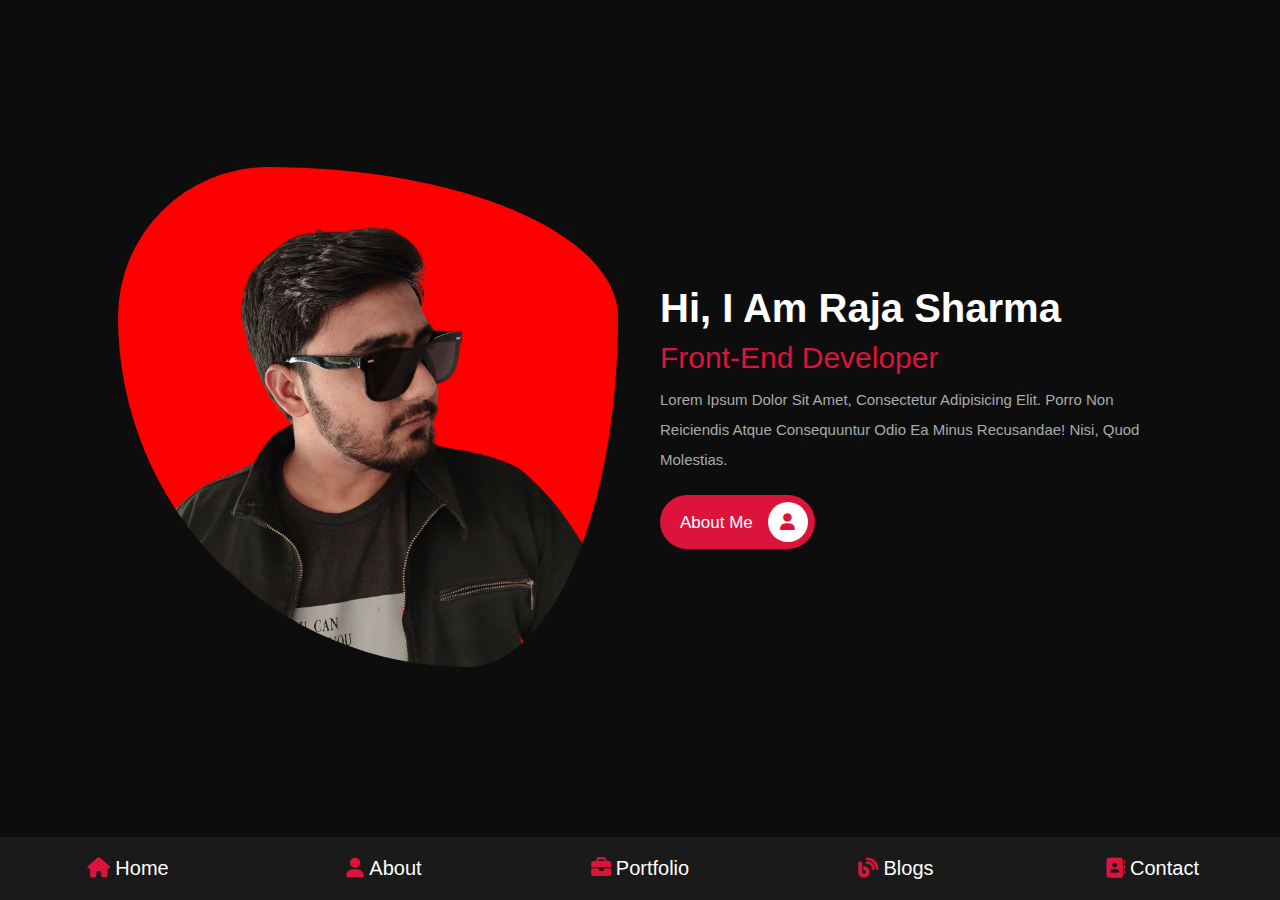
<file: index.html>
<!DOCTYPE html>
<html lang="en">

<head>
    <meta charset="UTF-8">
    <meta http-equiv="X-UA-Compatible" content="IE=edge">
    <meta name="viewport" content="width=device-width, initial-scale=1.0">
    <title>home</title>

    <!-- font awesome cdn link -->
    <link rel="stylesheet" href="https://cdnjs.cloudflare.com/ajax/libs/font-awesome/6.4.0/css/all.min.css">

    <!-- custome css file -->
    <link rel="stylesheet" href="style.css">

</head>

<body>

    <!-- navbar section starts -->

    <div class="navbar">
        <a href="index.html"><i class="fas fa-home"></i><span>home</span></a>
        <a href="about.html"><i class="fas fa-user"></i><span>about</span></a>
        <a href="portfolio.html"><i class="fas fa-briefcase"></i><span>portfolio</span></a>
        <a href="blogs.html"><i class="fas fa-blog"></i><span>blogs</span></a>
        <a href="contact.html"><i class="fas fa-address-book"></i><span>contact</span></a>
    </div>

    <!-- navbar section starts -->

    <!-- home section starts -->

    <section class="home">

        <div class="image">
            <img src="images/user.jpeg" alt="">
        </div>

        <div class="content">
            <h3>hi, i am raja sharma </h3>
            <span>front-end developer </span>
            <p>Lorem ipsum dolor sit amet, consectetur adipisicing elit. Porro non reiciendis atque consequuntur odio ea
                minus recusandae! Nisi, quod molestias.</p>
            <a href="#" class="btn">about me <i class="fas fa-user"></i></a>
        </div>

    </section>

    <!-- home section ends -->

</body>

</html>
</file>
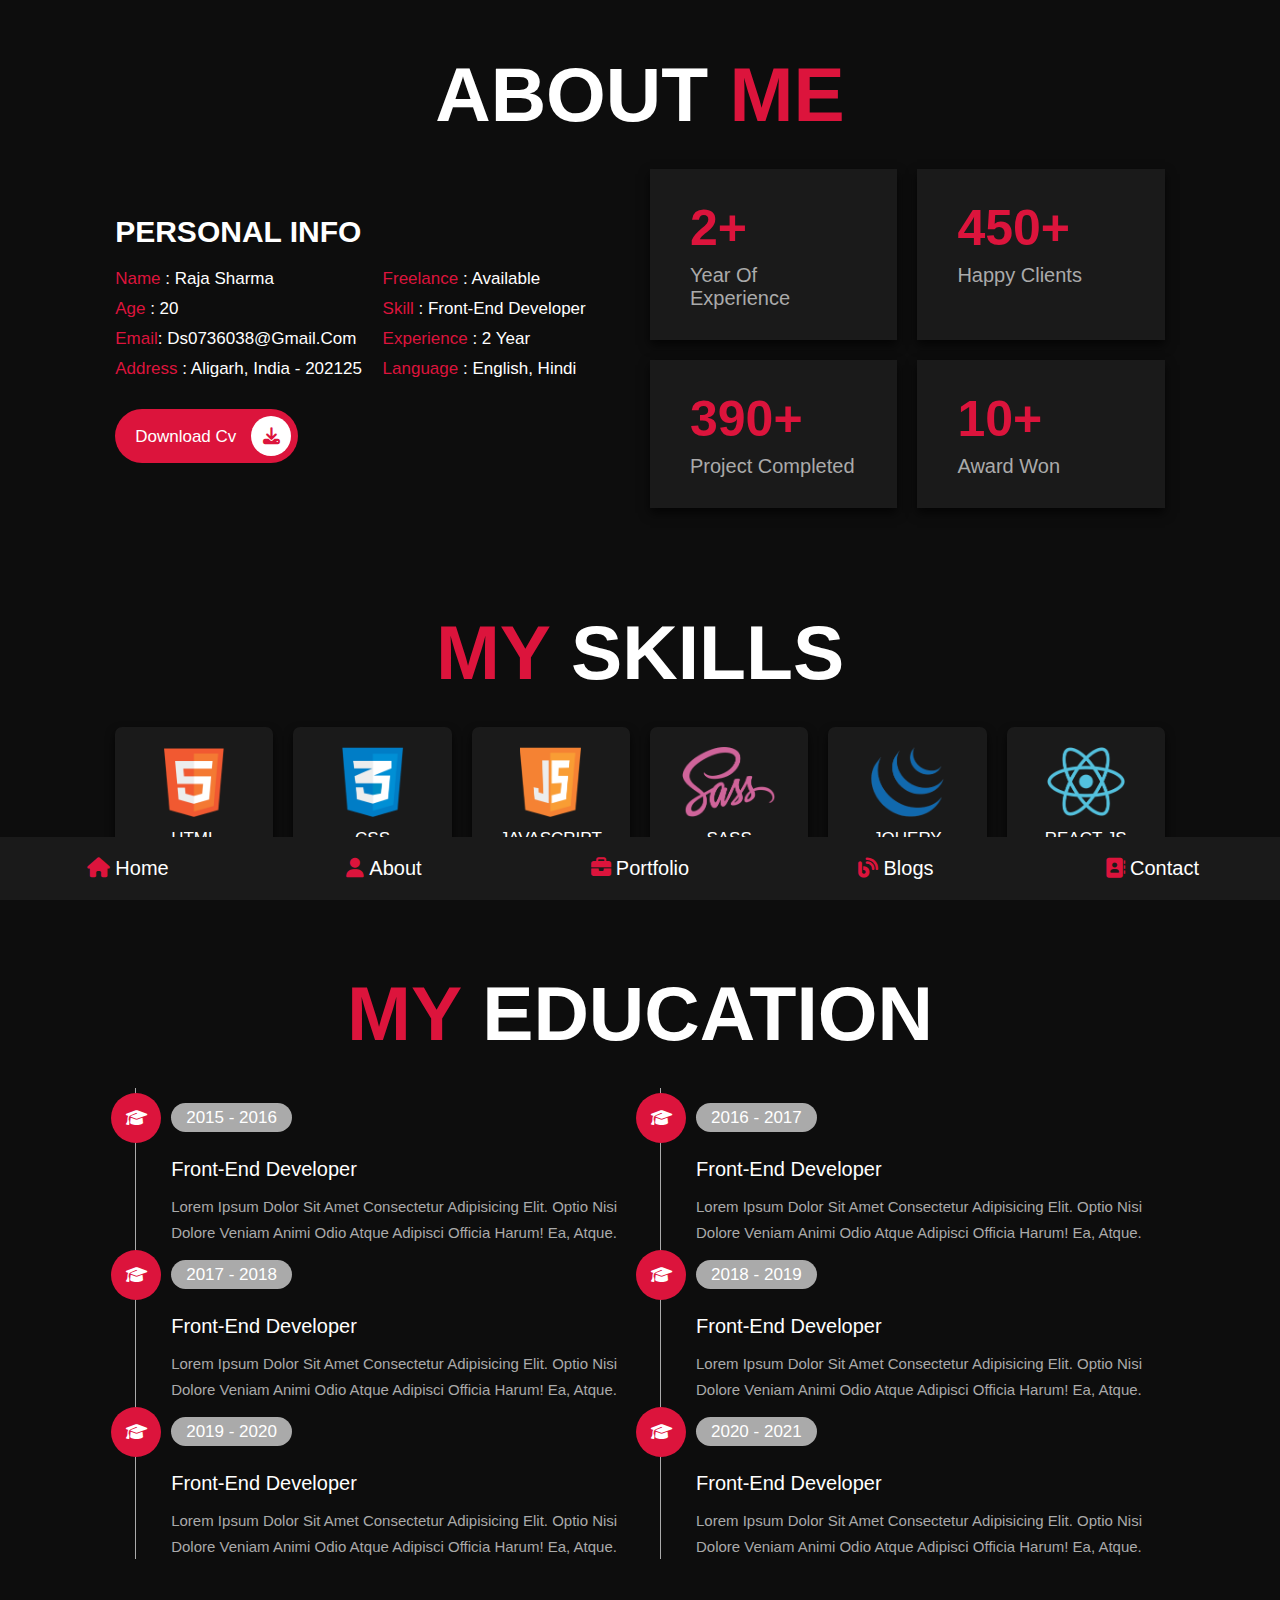
<file: about.html>
<!DOCTYPE html>
<html lang="en">

<head>
    <meta charset="UTF-8">
    <meta http-equiv="X-UA-Compatible" content="IE=edge">
    <meta name="viewport" content="width=device-width, initial-scale=1.0">
    <title>about</title>

    <!-- font awesome cdn link -->
    <link rel="stylesheet" href="https://cdnjs.cloudflare.com/ajax/libs/font-awesome/6.4.0/css/all.min.css">

    <!-- custome css file -->
    <link rel="stylesheet" href="style.css">

</head>

<body>

    <!-- navbar section starts -->

    <div class="navbar">
        <a href="index.html"><i class="fas fa-home"></i><span>home</span></a>
        <a href="about.html"><i class="fas fa-user"></i><span>about</span></a>
        <a href="portfolio.html"><i class="fas fa-briefcase"></i><span>portfolio</span></a>
        <a href="blogs.html"><i class="fas fa-blog"></i><span>blogs</span></a>
        <a href="contact.html"><i class="fas fa-address-book"></i><span>contact</span></a>
    </div>

    <!-- navbar section starts -->

    <!-- about section starts -->

    <section class="about">

        <h1 class="heading">about <span>me</span></h1>

        <div class="row">

            <div class="info-container">

                <h1>personal info</h1>

                <div class="box-container">

                    <div class="box">
                        <h3> <span>name</span> : raja sharma</h3>
                        <h3> <span>age</span> : 20</h3>
                        <h3> <span>email</span>: ds0736038@gmail.com</h3>
                        <h3> <span>address</span> : aligarh, india - 202125</h3>
                    </div>

                    <div class="box">
                        <h3><span>freelance</span> : available</h3>
                        <h3><span>skill</span> : front-end developer</h3>
                        <h3><span>experience</span> : 2 year</h3>
                        <h3><span>language</span> : english, hindi</h3>
                    </div>

                </div>

                <a href="#" class="btn"> download cv <i class="fas fa-download"></i></a>

            </div>

            <div class="count-container">

                <div class="box">
                    <h3>2+</h3>
                    <p>year of experience</p>
                </div>

                <div class="box">
                    <h3>450+</h3>
                    <p>happy clients</p>
                </div>

                <div class="box">
                    <h3>390+</h3>
                    <p>project completed</p>
                </div>

                <div class="box">
                    <h3>10+</h3>
                    <p>award won</p>
                </div>

            </div>

        </div>

    </section>

    <!-- about section ends -->

    <!-- skill section starts -->

    <section class="skills">

        <h1 class="heading"><span>my</span> skills</h1>

        <div class="box-container">

            <div class="box">
                <img src="images/icon-1.png" alt="">
                <h3>html</h3>
            </div>

            <div class="box">
                <img src="images/icon-2.png" alt="">
                <h3>css</h3>
            </div>

            <div class="box">
                <img src="images/icon-3.png" alt="">
                <h3>javascript</h3>
            </div>

            <div class="box">
                <img src="images/icon-4.png" alt="">
                <h3>sass</h3>
            </div>

            <div class="box">
                <img src="images/icon-5.png" alt="">
                <h3>jquery</h3>
            </div>

            <div class="box">
                <img src="images/icon-6.png" alt="">
                <h3>react js</h3>
            </div>

        </div>

    </section>

    <!-- skill section ends -->

    <!-- education section starts -->

    <section class="education">

        <h1 class="heading"><span>my</span> education</h1>

        <div class="box-container">

            <div class="box">
                <i class="fas fa-graduation-cap"></i>
                <span>2015 - 2016</span>
                <h3>front-end developer</h3>
                <p>Lorem ipsum dolor sit amet consectetur adipisicing elit. Optio nisi dolore veniam animi odio atque
                    adipisci officia harum! Ea, atque.</p>
            </div>

            <div class="box">
                <i class="fas fa-graduation-cap"></i>
                <span>2016 - 2017</span>
                <h3>front-end developer</h3>
                <p>Lorem ipsum dolor sit amet consectetur adipisicing elit. Optio nisi dolore veniam animi odio atque
                    adipisci officia harum! Ea, atque.</p>
            </div>

            <div class="box">
                <i class="fas fa-graduation-cap"></i>
                <span>2017 - 2018</span>
                <h3>front-end developer</h3>
                <p>Lorem ipsum dolor sit amet consectetur adipisicing elit. Optio nisi dolore veniam animi odio atque
                    adipisci officia harum! Ea, atque.</p>
            </div>

            <div class="box">
                <i class="fas fa-graduation-cap"></i>
                <span>2018 - 2019</span>
                <h3>front-end developer</h3>
                <p>Lorem ipsum dolor sit amet consectetur adipisicing elit. Optio nisi dolore veniam animi odio atque
                    adipisci officia harum! Ea, atque.</p>
            </div>

            <div class="box">
                <i class="fas fa-graduation-cap"></i>
                <span>2019 - 2020</span>
                <h3>front-end developer</h3>
                <p>Lorem ipsum dolor sit amet consectetur adipisicing elit. Optio nisi dolore veniam animi odio atque
                    adipisci officia harum! Ea, atque.</p>
            </div>

            <div class="box">
                <i class="fas fa-graduation-cap"></i>
                <span>2020 - 2021</span>
                <h3>front-end developer</h3>
                <p>Lorem ipsum dolor sit amet consectetur adipisicing elit. Optio nisi dolore veniam animi odio atque
                    adipisci officia harum! Ea, atque.</p>
            </div>

        </div>

    </section>

    <!-- education section ends -->

</body>

</html>
</file>
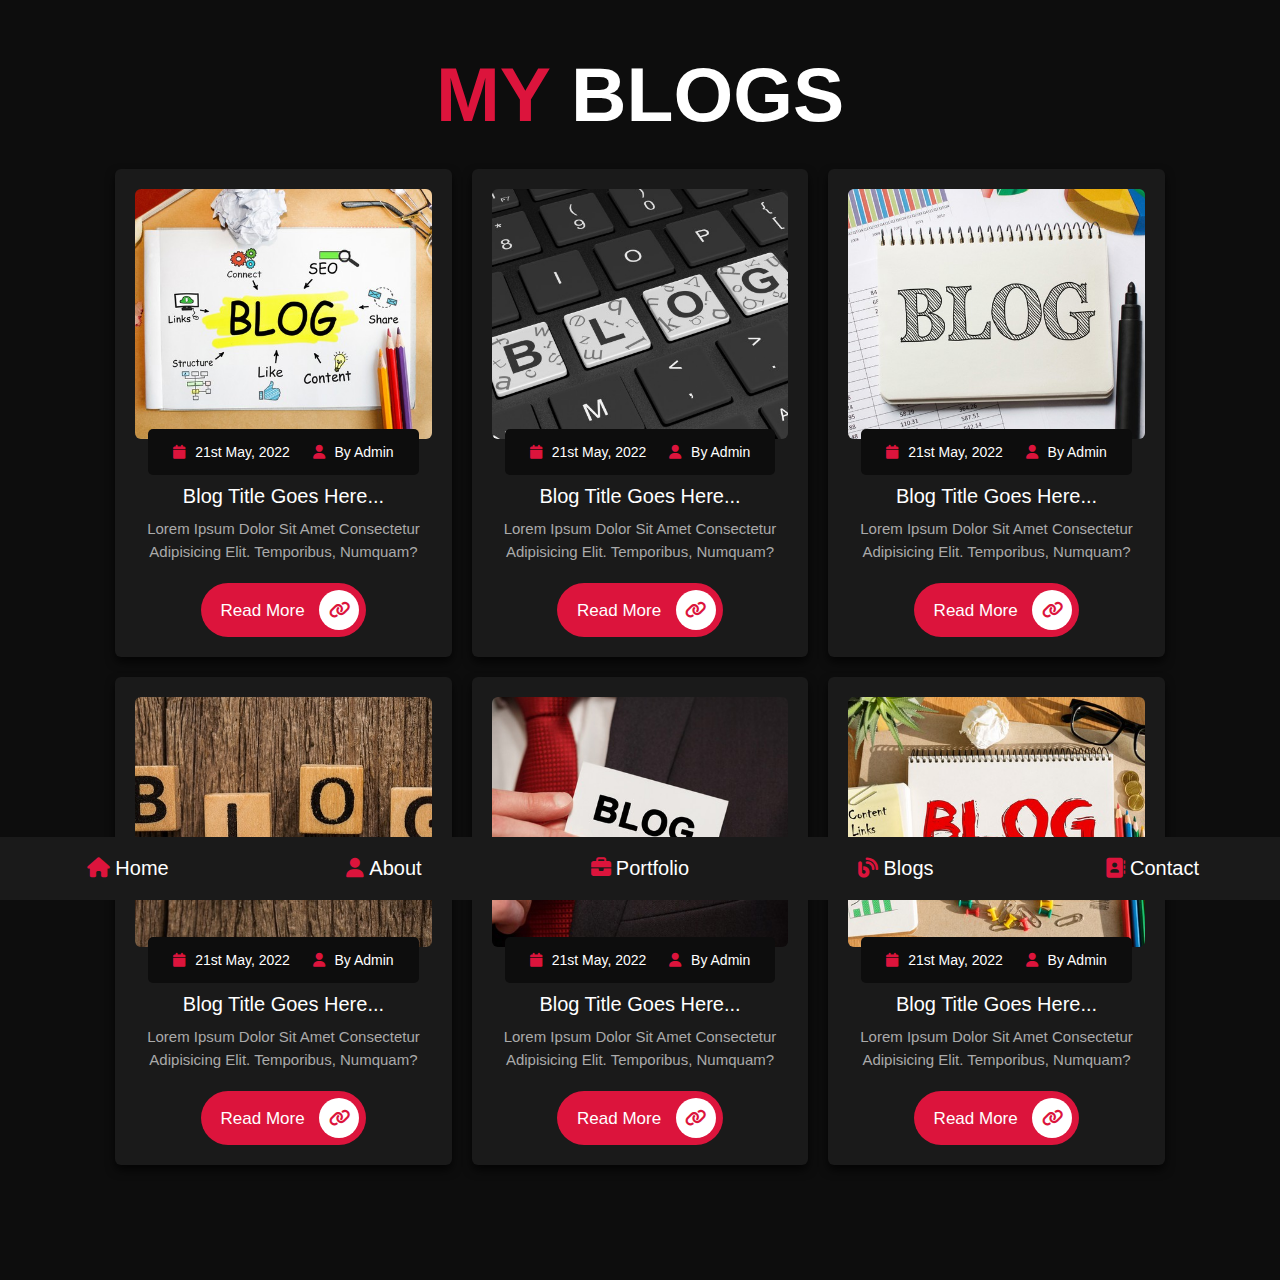
<file: blogs.html>
<!DOCTYPE html>
<html lang="en">

<head>
    <meta charset="UTF-8">
    <meta http-equiv="X-UA-Compatible" content="IE=edge">
    <meta name="viewport" content="width=device-width, initial-scale=1.0">
    <title>blogs</title>

    <!-- font awesome cdn link -->
    <link rel="stylesheet" href="https://cdnjs.cloudflare.com/ajax/libs/font-awesome/6.4.0/css/all.min.css">

    <!-- custome css file -->
    <link rel="stylesheet" href="style.css">

</head>

<body>

    <!-- navbar section starts -->

    <div class="navbar">
        <a href="index.html"><i class="fas fa-home"></i><span>home</span></a>
        <a href="about.html"><i class="fas fa-user"></i><span>about</span></a>
        <a href="portfolio.html"><i class="fas fa-briefcase"></i><span>portfolio</span></a>
        <a href="blogs.html"><i class="fas fa-blog"></i><span>blogs</span></a>
        <a href="contact.html"><i class="fas fa-address-book"></i><span>contact</span></a>
    </div>

    <!-- navbar section starts -->

    <!-- blogs section starts -->

    <section class="blogs">

        <h1 class="heading"><span>my</span> blogs</h1>

        <div class="box-container">

            <div class="box">
                <div class="image">
                    <img src="images/blog1.jpg" alt="">
                </div>
                <div class="content">
                    <div class="icons">
                        <a href="#"><i class="fas fa-calendar"></i> 21st may, 2022</a>
                        <a href="#"><i class="fas fa-user"></i> by admin</a>
                    </div>
                    <h3>blog title goes here...</h3>
                    <p>Lorem ipsum dolor sit amet consectetur adipisicing elit. Temporibus, numquam?</p>
                    <a href="#" class="btn">read more <i class="fas fa-link"></i></a>
                </div>
            </div>

            <div class="box">
                <div class="image">
                    <img src="images/blog2.jpg" alt="">
                </div>
                <div class="content">
                    <div class="icons">
                        <a href="#"><i class="fas fa-calendar"></i> 21st may, 2022</a>
                        <a href="#"><i class="fas fa-user"></i> by admin</a>
                    </div>
                    <h3>blog title goes here...</h3>
                    <p>Lorem ipsum dolor sit amet consectetur adipisicing elit. Temporibus, numquam?</p>
                    <a href="#" class="btn">read more <i class="fas fa-link"></i></a>
                </div>
            </div>

            <div class="box">
                <div class="image">
                    <img src="images/blog3.jpg" alt="">
                </div>
                <div class="content">
                    <div class="icons">
                        <a href="#"><i class="fas fa-calendar"></i> 21st may, 2022</a>
                        <a href="#"><i class="fas fa-user"></i> by admin</a>
                    </div>
                    <h3>blog title goes here...</h3>
                    <p>Lorem ipsum dolor sit amet consectetur adipisicing elit. Temporibus, numquam?</p>
                    <a href="#" class="btn">read more <i class="fas fa-link"></i></a>
                </div>
            </div>

            <div class="box">
                <div class="image">
                    <img src="images/blog4.jpg" alt="">
                </div>
                <div class="content">
                    <div class="icons">
                        <a href="#"><i class="fas fa-calendar"></i> 21st may, 2022</a>
                        <a href="#"><i class="fas fa-user"></i> by admin</a>
                    </div>
                    <h3>blog title goes here...</h3>
                    <p>Lorem ipsum dolor sit amet consectetur adipisicing elit. Temporibus, numquam?</p>
                    <a href="#" class="btn">read more <i class="fas fa-link"></i></a>
                </div>
            </div>

            <div class="box">
                <div class="image">
                    <img src="images/blog5.jpg" alt="">
                </div>
                <div class="content">
                    <div class="icons">
                        <a href="#"><i class="fas fa-calendar"></i> 21st may, 2022</a>
                        <a href="#"><i class="fas fa-user"></i> by admin</a>
                    </div>
                    <h3>blog title goes here...</h3>
                    <p>Lorem ipsum dolor sit amet consectetur adipisicing elit. Temporibus, numquam?</p>
                    <a href="#" class="btn">read more <i class="fas fa-link"></i></a>
                </div>
            </div>

            <div class="box">
                <div class="image">
                    <img src="images/blog6.jpg" alt="">
                </div>
                <div class="content">
                    <div class="icons">
                        <a href="#"><i class="fas fa-calendar"></i> 21st may, 2022</a>
                        <a href="#"><i class="fas fa-user"></i> by admin</a>
                    </div>
                    <h3>blog title goes here...</h3>
                    <p>Lorem ipsum dolor sit amet consectetur adipisicing elit. Temporibus, numquam?</p>
                    <a href="#" class="btn">read more <i class="fas fa-link"></i></a>
                </div>
            </div>

        </div>

    </section>

    <!-- blogs section ends -->





























</body>

</html>
</file>
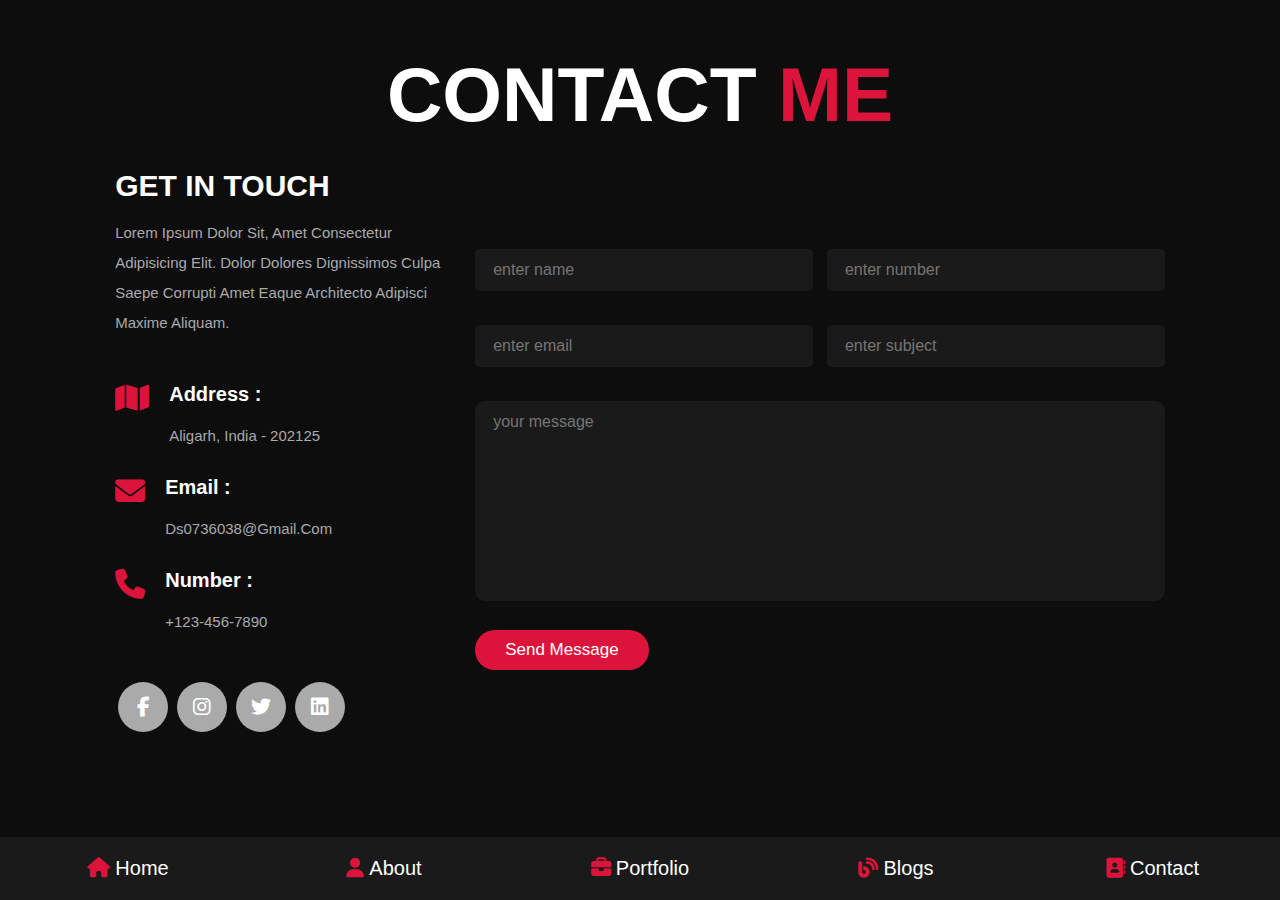
<file: contact.html>
<!DOCTYPE html>
<html lang="en">

<head>
    <meta charset="UTF-8">
    <meta http-equiv="X-UA-Compatible" content="IE=edge">
    <meta name="viewport" content="width=device-width, initial-scale=1.0">
    <title>contact</title>

    <!-- font awesome cdn link -->
    <link rel="stylesheet" href="https://cdnjs.cloudflare.com/ajax/libs/font-awesome/6.4.0/css/all.min.css">

    <!-- custome css file -->
    <link rel="stylesheet" href="style.css">

</head>

<body>

    <!-- navbar section starts -->

    <div class="navbar">
        <a href="index.html"><i class="fas fa-home"></i><span>home</span></a>
        <a href="about.html"><i class="fas fa-user"></i><span>about</span></a>
        <a href="portfolio.html"><i class="fas fa-briefcase"></i><span>portfolio</span></a>
        <a href="blogs.html"><i class="fas fa-blog"></i><span>blogs</span></a>
        <a href="contact.html"><i class="fas fa-address-book"></i><span>contact</span></a>
    </div>

    <!-- navbar section starts -->

    <!-- contact section starts -->

    <section class="contact">

        <h1 class="heading">contact<span> me</span></h1>

        <div class="row">

            <div class="info-container">

                <h1>get in touch</h1>

                <p>Lorem ipsum dolor sit, amet consectetur adipisicing elit. Dolor dolores dignissimos culpa saepe
                    corrupti amet eaque architecto adipisci maxime aliquam.</p>

                <div class="box-container">

                    <div class="box">
                        <i class="fas fa-map"></i>
                        <div class="info">
                            <h3>address :</h3>
                            <p>aligarh, india - 202125</p>
                        </div>
                    </div>

                    <div class="box">
                        <i class="fas fa-envelope"></i>
                        <div class="info">
                            <h3>email :</h3>
                            <p>ds0736038@gmail.com</p>
                        </div>
                    </div>

                    <div class="box">
                        <i class="fas fa-phone"></i>
                        <div class="info">
                            <h3>number :</h3>
                            <p>+123-456-7890</p>
                        </div>
                    </div>


                </div>

                <div class="share">
                    <a href="#" class="fab fa-facebook-f"></a>
                    <a href="#" class="fab fa-instagram"></a>
                    <a href="#" class="fab fa-twitter"></a>
                    <a href="#" class="fab fa-linkedin"></a>
                </div>

            </div>

            <form action="">

                <div class="inputBox">
                    <input type="text" placeholder="enter name">
                    <input type="number" placeholder="enter number">
                </div>

                <div class="inputBox">
                    <input type="email" placeholder="enter email">
                    <input type="text" placeholder="enter subject">
                </div>

                <textarea name="" placeholder="your message" id="" cols="30" rows="10"></textarea>

                <input type="submit" value="send message" class="btn">

            </form>

        </div>

    </section>

    <!-- contact section ends -->

</body>

</html>
</file>
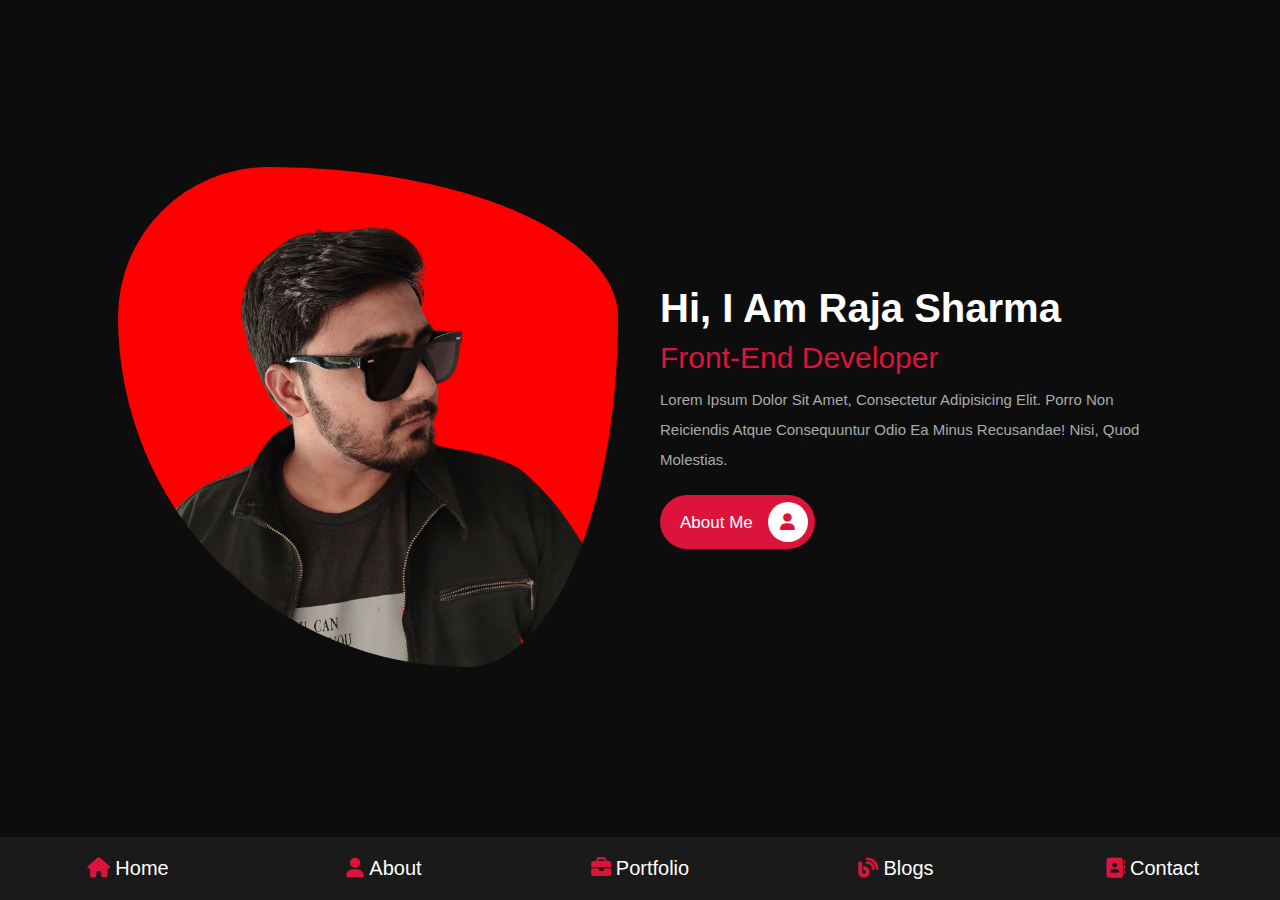
<file: home.html>
<!DOCTYPE html>
<html lang="en">

<head>
    <meta charset="UTF-8">
    <meta http-equiv="X-UA-Compatible" content="IE=edge">
    <meta name="viewport" content="width=device-width, initial-scale=1.0">
    <title>home</title>

    <!-- font awesome cdn link -->
    <link rel="stylesheet" href="https://cdnjs.cloudflare.com/ajax/libs/font-awesome/6.4.0/css/all.min.css">

    <!-- custome css file -->
    <link rel="stylesheet" href="style.css">

</head>

<body>

    <!-- navbar section starts -->

    <div class="navbar">
        <a href="home.html"><i class="fas fa-home"></i><span>home</span></a>
        <a href="about.html"><i class="fas fa-user"></i><span>about</span></a>
        <a href="portfolio.html"><i class="fas fa-briefcase"></i><span>portfolio</span></a>
        <a href="blogs.html"><i class="fas fa-blog"></i><span>blogs</span></a>
        <a href="contact.html"><i class="fas fa-address-book"></i><span>contact</span></a>
    </div>

    <!-- navbar section starts -->

    <!-- home section starts -->

    <section class="home">

        <div class="image">
            <img src="images/user.jpeg" alt="">
        </div>

        <div class="content">
            <h3>hi, i am raja sharma </h3>
            <span>front-end developer </span>
            <p>Lorem ipsum dolor sit amet, consectetur adipisicing elit. Porro non reiciendis atque consequuntur odio ea
                minus recusandae! Nisi, quod molestias.</p>
            <a href="#" class="btn">about me <i class="fas fa-user"></i></a>
        </div>

    </section>

    <!-- home section ends -->

</body>

</html>
</file>
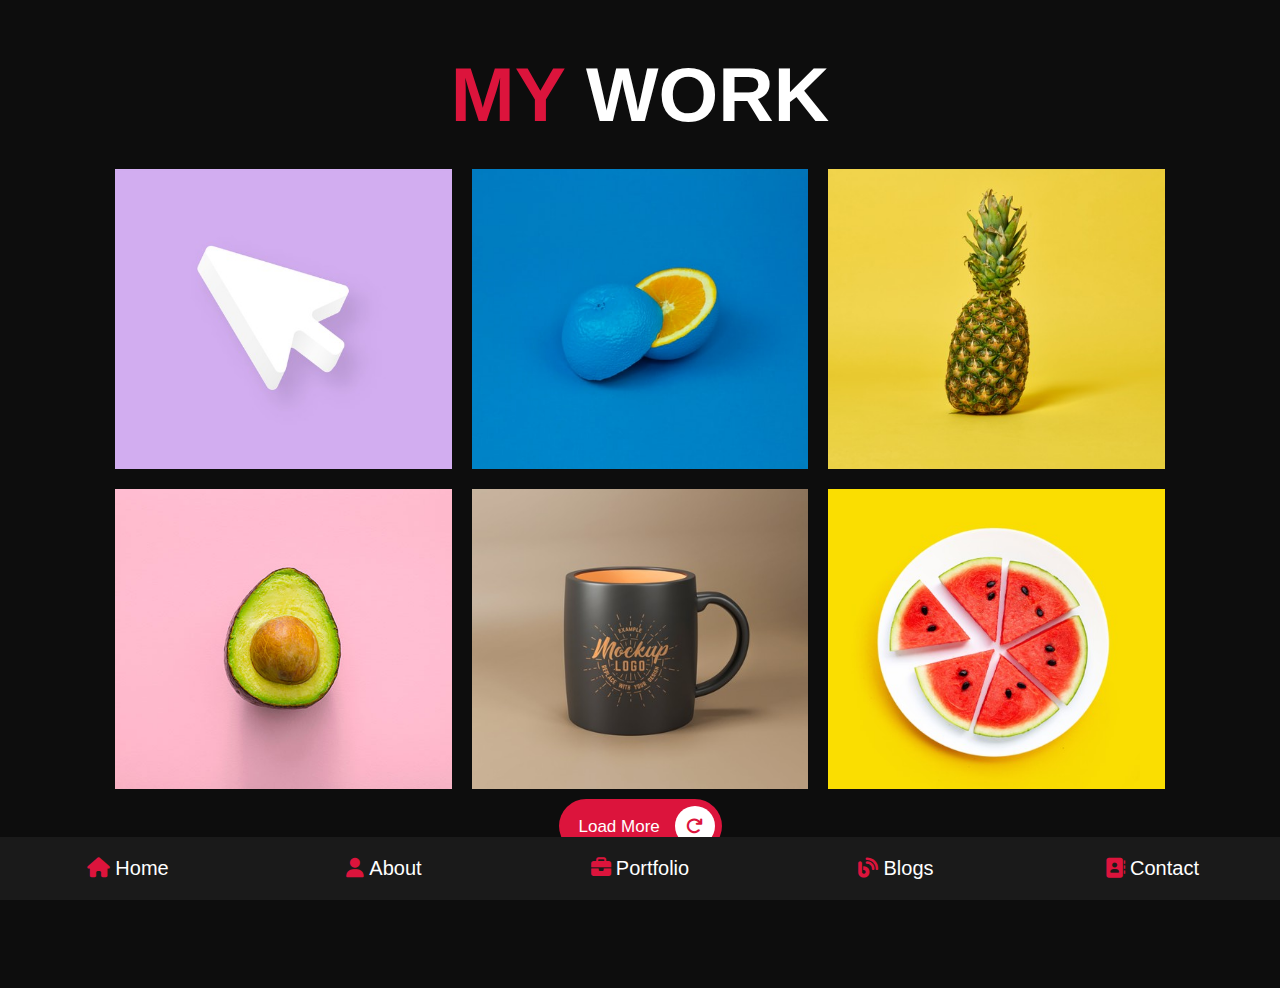
<file: portfolio.html>
<!DOCTYPE html>
<html lang="en">

<head>
    <meta charset="UTF-8">
    <meta http-equiv="X-UA-Compatible" content="IE=edge">
    <meta name="viewport" content="width=device-width, initial-scale=1.0">
    <title>portfolio</title>

    <!-- font awesome cdn link -->
    <link rel="stylesheet" href="https://cdnjs.cloudflare.com/ajax/libs/font-awesome/6.4.0/css/all.min.css">

    <!-- custome css file -->
    <link rel="stylesheet" href="style.css">

</head>

<body>

    <!-- navbar section starts -->

    <div class="navbar">
        <a href="index.html"><i class="fas fa-home"></i><span>home</span></a>
        <a href="about.html"><i class="fas fa-user"></i><span>about</span></a>
        <a href="portfolio.html"><i class="fas fa-briefcase"></i><span>portfolio</span></a>
        <a href="blogs.html"><i class="fas fa-blog"></i><span>blogs</span></a>
        <a href="contact.html"><i class="fas fa-address-book"></i><span>contact</span></a>
    </div>

    <!-- navbar section starts -->

    <!-- portfolio section starts -->

    <section class="portfolio">

        <h1 class="heading"><span>my</span> work</h1>

        <div class="box-container">

            <div class="box">
                <img src="images/img-1.jpg" alt="">
                <div class="content">
                    <h3>projects 01</h3>
                    <p>Lorem, ipsum dolor sit amet consectetur adipisicing elit. Animi, culpa.</p>
                    <a href="#">read more</a>
                </div>
            </div>

            <div class="box">
                <img src="images/img-2.jpg" alt="">
                <div class="content">
                    <h3>projects 02</h3>
                    <p>Lorem, ipsum dolor sit amet consectetur adipisicing elit. Animi, culpa.</p>
                    <a href="#">read more</a>
                </div>
            </div>

            <div class="box">
                <img src="images/img-3.jpg" alt="">
                <div class="content">
                    <h3>projects 03</h3>
                    <p>Lorem, ipsum dolor sit amet consectetur adipisicing elit. Animi, culpa.</p>
                    <a href="#">read more</a>
                </div>
            </div>

            <div class="box">
                <img src="images/img-4.jpg" alt="">
                <div class="content">
                    <h3>projects 04</h3>
                    <p>Lorem, ipsum dolor sit amet consectetur adipisicing elit. Animi, culpa.</p>
                    <a href="#">read more</a>
                </div>
            </div>

            <div class="box">
                <img src="images/img-5.jpg" alt="">
                <div class="content">
                    <h3>projects 05</h3>
                    <p>Lorem, ipsum dolor sit amet consectetur adipisicing elit. Animi, culpa.</p>
                    <a href="#">read more</a>
                </div>
            </div>

            <div class="box">
                <img src="images/img-6.jpg" alt="">
                <div class="content">
                    <h3>projects 06</h3>
                    <p>Lorem, ipsum dolor sit amet consectetur adipisicing elit. Animi, culpa.</p>
                    <a href="#">read more</a>
                </div>
            </div>

        </div>

        <a href="#" class="btn"> load more <i class="fas fa-redo"></i></a>

    </section>

    <!-- portfolio section ends -->


</body>

</html>
</file>
<file: style.css>
* {
  font-family: "Lucida Sans", "Lucida Sans Regular", "Lucida Grande", "Lucida Sans Unicode", Geneva, Verdana, sans-serif;
  margin: 0;
  padding: 0;
  box-sizing: border-box;
  text-decoration: none;
  text-transform: capitalize;
  border: none;
  outline: none;
  transition: all 0.2s linear;
}

html {
  font-size: 62.5%;
  overflow-x: hidden;
  scroll-behavior: smooth;
  scroll-padding-top: 8rem;
}
html::-webkit-scrollbar {
  width: 1rem;
}
html::-webkit-scrollbar-track {
  background: #0d0d0d;
}
html::-webkit-scrollbar-thumb {
  background: crimson;
  border-radius: 5rem;
}

body {
  background: #0d0d0d;
  padding-bottom: 6.5rem;
}

section {
  padding: 5rem 9%;
}

.btn {
  display: inline-block;
  margin-top: 1rem;
  font-size: 1.7rem;
  background: crimson;
  color: #fff;
  border-radius: 5rem;
  padding: 0.7rem;
  padding-left: 2rem;
}
.btn i {
  background: #fff;
  color: crimson;
  width: 4rem;
  height: 4rem;
  line-height: 4rem;
  font-size: 1.7rem;
  text-align: center;
  border-radius: 50%;
  margin-left: 1rem;
}
.btn:hover i {
  margin-left: 2rem;
}

.heading {
  font-size: 6vw;
  text-align: center;
  color: #fff;
  margin-bottom: 3rem;
  text-transform: uppercase;
}
.heading span {
  text-transform: uppercase;
  color: crimson;
}

.navbar {
  position: fixed;
  bottom: 0;
  left: 0;
  right: 0;
  z-index: 1000;
  display: flex;
  align-items: flex-end;
  text-align: center;
}
.navbar a {
  padding: 2rem;
  font-size: 2rem;
  background: #1a1a1a;
  flex: 1;
  color: #fff;
}
.navbar a i {
  color: crimson;
  margin-right: 0.5rem;
}
.navbar a:hover {
  background: crimson;
  padding-bottom: 3rem;
}
.navbar a:hover i {
  color: #0d0d0d;
}

.home {
  display: flex;
  align-items: center;
  flex-wrap: wrap;
  gap: 4rem;
  min-height: calc(100vh - 6.5rem);
}
.home .image {
  flex: 1 1 41rem;
  text-align: center;
}
.home .image img {
  width: 50rem;
  height: 50rem;
  border-radius: 30% 70% 30%/30% 30% 70% 70%;
}
.home .content {
  flex: 1 1 41rem;
}
.home .content h3 {
  color: #fff;
  font-size: 4rem;
}
.home .content span {
  font-size: 3rem;
  color: crimson;
  margin: 1rem 0;
  display: block;
}
.home .content p {
  font-size: 1.5rem;
  color: #aaa;
  line-height: 2;
  margin-bottom: 1rem;
}

.about .row {
  display: flex;
  align-items: center;
  flex-wrap: wrap;
  gap: 2rem;
}
.about .row .info-container {
  flex: 1 1 41rem;
}
.about .row .info-container h1 {
  color: #fff;
  font-size: 3rem;
  text-transform: uppercase;
}
.about .row .info-container .box-container {
  padding: 1rem 0;
  display: flex;
  flex-wrap: wrap;
  gap: 2rem;
}
.about .row .info-container .box-container .box {
  flex: 1 1 19rem;
}
.about .row .info-container .box-container .box h3 {
  color: #fff;
  font-size: 1.7rem;
  margin: 1rem 0;
  font-weight: normal;
}
.about .row .info-container .box-container .box h3 span {
  color: crimson;
}
.about .row .count-container {
  flex: 1 1 41rem;
  display: flex;
  flex-wrap: wrap;
  gap: 2rem;
}
.about .row .count-container .box {
  flex: 1 1 20rem;
  background: #1a1a1a;
  padding: 3rem 4rem;
  border-radius: 0.5ren;
  box-shadow: 0 0.5rem 1rem rgba(0, 0, 0, 0.7);
}
.about .row .count-container .box h3 {
  font-size: 5rem;
  color: crimson;
}
.about .row .count-container .box p {
  margin-top: 0.7rem;
  font-size: 2rem;
  color: #aaa;
}

.skills .box-container {
  display: grid;
  grid-template-columns: repeat(auto-fit, minmax(15rem, 1fr));
  gap: 2rem;
}
.skills .box-container .box {
  background: #1a1a1a;
  text-align: center;
  padding: 2rem;
  box-shadow: 0 0.5rem 1rem rgba(0, 0, 0, 0.7);
  border-radius: 0.7rem;
}
.skills .box-container .box:hover {
  background: #fff;
}
.skills .box-container .box:hover h3 {
  color: #0d0d0d;
}
.skills .box-container .box img {
  height: 7rem;
  margin-bottom: 1rem;
  -o-object-fit: contain;
     object-fit: contain;
}
.skills .box-container .box h3 {
  color: #fff;
  font-size: 1.7rem;
  font-weight: normal;
  text-transform: uppercase;
}

.education .box-container {
  display: flex;
  flex-wrap: wrap;
}
.education .box-container .box {
  flex: 1 1 39rem;
  margin-left: 2rem;
  padding-top: 0;
  padding: 2rem;
  padding-left: 3.5rem;
  padding-bottom: 0;
  border-left: 0.1rem solid #aaa;
  position: relative;
}
.education .box-container .box i {
  background: crimson;
  color: #fff;
  width: 5rem;
  height: 5rem;
  line-height: 5rem;
  text-align: center;
  font-size: 1.7rem;
  border-radius: 50%;
  position: absolute;
  top: 0.5rem;
  left: -2.5rem;
}
.education .box-container .box span {
  color: #fff;
  font-size: 1.7rem;
  background: #aaa;
  padding: 0.5rem 1.5rem;
  border-radius: 5rem;
}
.education .box-container .box h3 {
  color: #fff;
  font-size: 2rem;
  margin: 1.3rem 0;
  font-weight: normal;
  margin-top: 3rem;
}
.education .box-container .box p {
  font-size: 1.5rem;
  color: #aaa;
  line-height: 1.7;
}

.portfolio {
  text-align: center;
  margin-bottom: 2rem;
}
.portfolio .box-container {
  display: grid;
  grid-template-columns: repeat(auto-fit, minmax(30rem, 1fr));
  gap: 2rem;
}
.portfolio .box-container .box {
  height: 30rem;
  overflow: hidden;
  position: relative;
}
.portfolio .box-container .box:hover .content {
  transform: translateY(0);
}
.portfolio .box-container .box img {
  height: 100%;
  width: 100%;
  -o-object-fit: cover;
     object-fit: cover;
}
.portfolio .box-container .box .content {
  position: absolute;
  top: 0;
  left: 0;
  height: 100%;
  width: 100%;
  background: #1a1a1a;
  display: flex;
  flex-flow: column;
  align-items: center;
  justify-content: center;
  padding: 2rem;
  transform: translateY(-100%);
}
.portfolio .box-container .box .content h3 {
  font-size: 2.5rem;
  color: #fff;
  text-transform: uppercase;
  font-weight: normal;
}
.portfolio .box-container .box .content p {
  color: #aaa;
  margin: 1rem 0;
  font-size: 1.5rem;
  line-height: 2;
}
.portfolio .box-container .box .content a {
  font-size: 2rem;
  color: crimson;
}
.portfolio .box-container .box .content a:hover {
  color: #fff;
}

.blogs .box-container {
  display: grid;
  grid-template-columns: repeat(auto-fit, minmax(30rem, 1fr));
  gap: 2rem;
}
.blogs .box-container .box {
  text-align: center;
  padding: 2rem;
  background: #1a1a1a;
  border-radius: 0.6rem;
  box-shadow: 0 0.5rem 1rem rgba(0, 0, 0, 0.7);
}
.blogs .box-container .box:hover .image img {
  transform: scale(1.2);
}
.blogs .box-container .box .image {
  width: 100%;
  height: 25rem;
  border-radius: 0.6rem;
  overflow: hidden;
}
.blogs .box-container .box .image img {
  width: 100%;
  height: 100%;
  -o-object-fit: cover;
     object-fit: cover;
}
.blogs .box-container .box .content .icons {
  background: #0d0d0d;
  position: relative;
  top: -1rem;
  border-radius: 0.5rem;
  display: inline-block;
  padding: 1.5rem;
}
.blogs .box-container .box .content .icons a {
  font-size: 1.4rem;
  margin: 0 1rem;
  color: #fff;
}
.blogs .box-container .box .content .icons a:hover {
  color: crimson;
}
.blogs .box-container .box .content .icons a i {
  margin-right: 0.6rem;
  color: crimson;
}
.blogs .box-container .box .content h3 {
  font-size: 2rem;
  color: #fff;
  font-weight: normal;
}
.blogs .box-container .box .content p {
  font-size: 1.5rem;
  color: #aaa;
  margin: 1rem 0;
  line-height: 1.5;
}

.contact .row {
  display: flex;
  align-items: center;
  flex-wrap: wrap;
  gap: 2rem;
}
.contact .row .info-container {
  width: 34rem;
}
.contact .row .info-container h1 {
  font-size: 3rem;
  text-transform: uppercase;
  color: #fff;
}
.contact .row .info-container p {
  font-size: 1.5rem;
  line-height: 2;
  color: #aaa;
  margin: 1.5rem 0;
}
.contact .row .info-container .box-container {
  padding: 2rem 0;
}
.contact .row .info-container .box-container .box {
  display: flex;
  gap: 2rem;
  margin: 1rem 0;
}
.contact .row .info-container .box-container .box i {
  font-size: 3rem;
  color: crimson;
}
.contact .row .info-container .box-container .box h3 {
  font-size: 2rem;
  color: #fff;
}
.contact .row .info-container .share a {
  background: #aaa;
  font-size: 2rem;
  width: 5rem;
  height: 5rem;
  line-height: 5rem;
  text-align: center;
  border-radius: 50%;
  color: #fff;
  margin: 0 0.3rem;
}
.contact .row .info-container .share a:hover {
  background: crimson;
}
.contact .row form {
  flex: 1 1 41rem;
}
.contact .row form .inputBox {
  display: flex;
  flex-wrap: wrap;
  justify-content: space-between;
}
.contact .row form .inputBox input {
  width: 49%;
}
.contact .row form .inputBox input,
.contact .row form textarea {
  background: #1a1a1a;
  padding: 1.2rem 1.8rem;
  margin: 1.7rem 0;
  border-radius: 0.5rem;
  font-size: 1.6rem;
  color: #fff;
  text-transform: none;
}
.contact .row form textarea {
  width: 100%;
  border-radius: 1rem;
  height: 20rem;
  resize: none;
}
.contact .row form .btn {
  padding: 1rem 3rem;
  cursor: pointer;
}
.contact .row form .btn:hover {
  background: #fff;
  color: #0d0d0d;
}

@media (max-width: 1200px) {
  html {
    font-size: 55%;
  }
  section {
    padding: 3rem 2rem;
  }
}
@media (max-width: 768px) {
  .navbar a i {
    padding: 0;
  }
  .navbar a span {
    display: none;
  }
  .navbar a:hover {
    padding-bottom: 2rem;
  }
  .heading {
    font-size: 11vw;
  }
  .contact .row form .inputBox input {
    margin-bottom: 1rem;
    width: 100%;
  }
}
@media (max-width: 500px) {
  html {
    font-size: 50%;
  }
  .home {
    text-align: center;
    gap: 2rem;
  }
  .home .image img {
    max-width: 100%;
    height: auto;
  }
  .home .content h3 {
    font-size: 3rem;
  }
  .home .content span {
    font-size: 2.5rem;
  }
}/*# sourceMappingURL=style.css.map */
</file>
